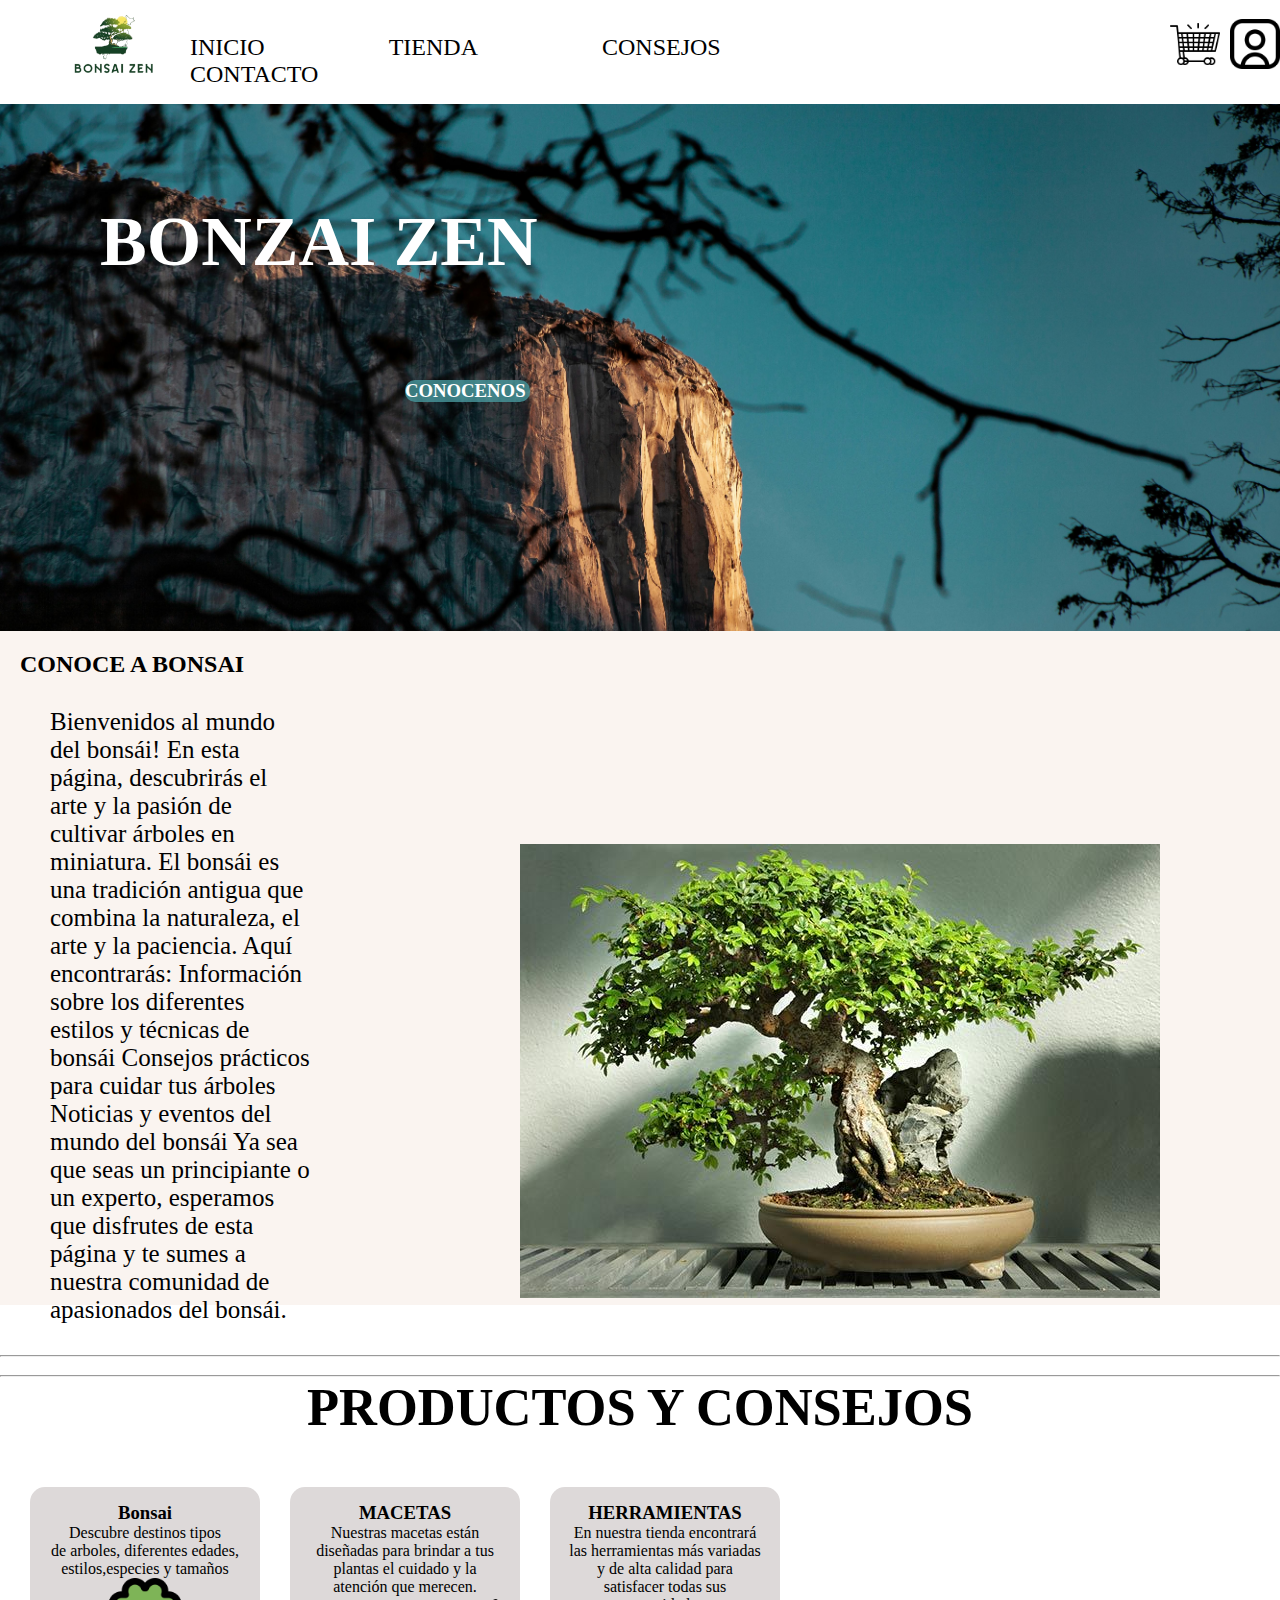
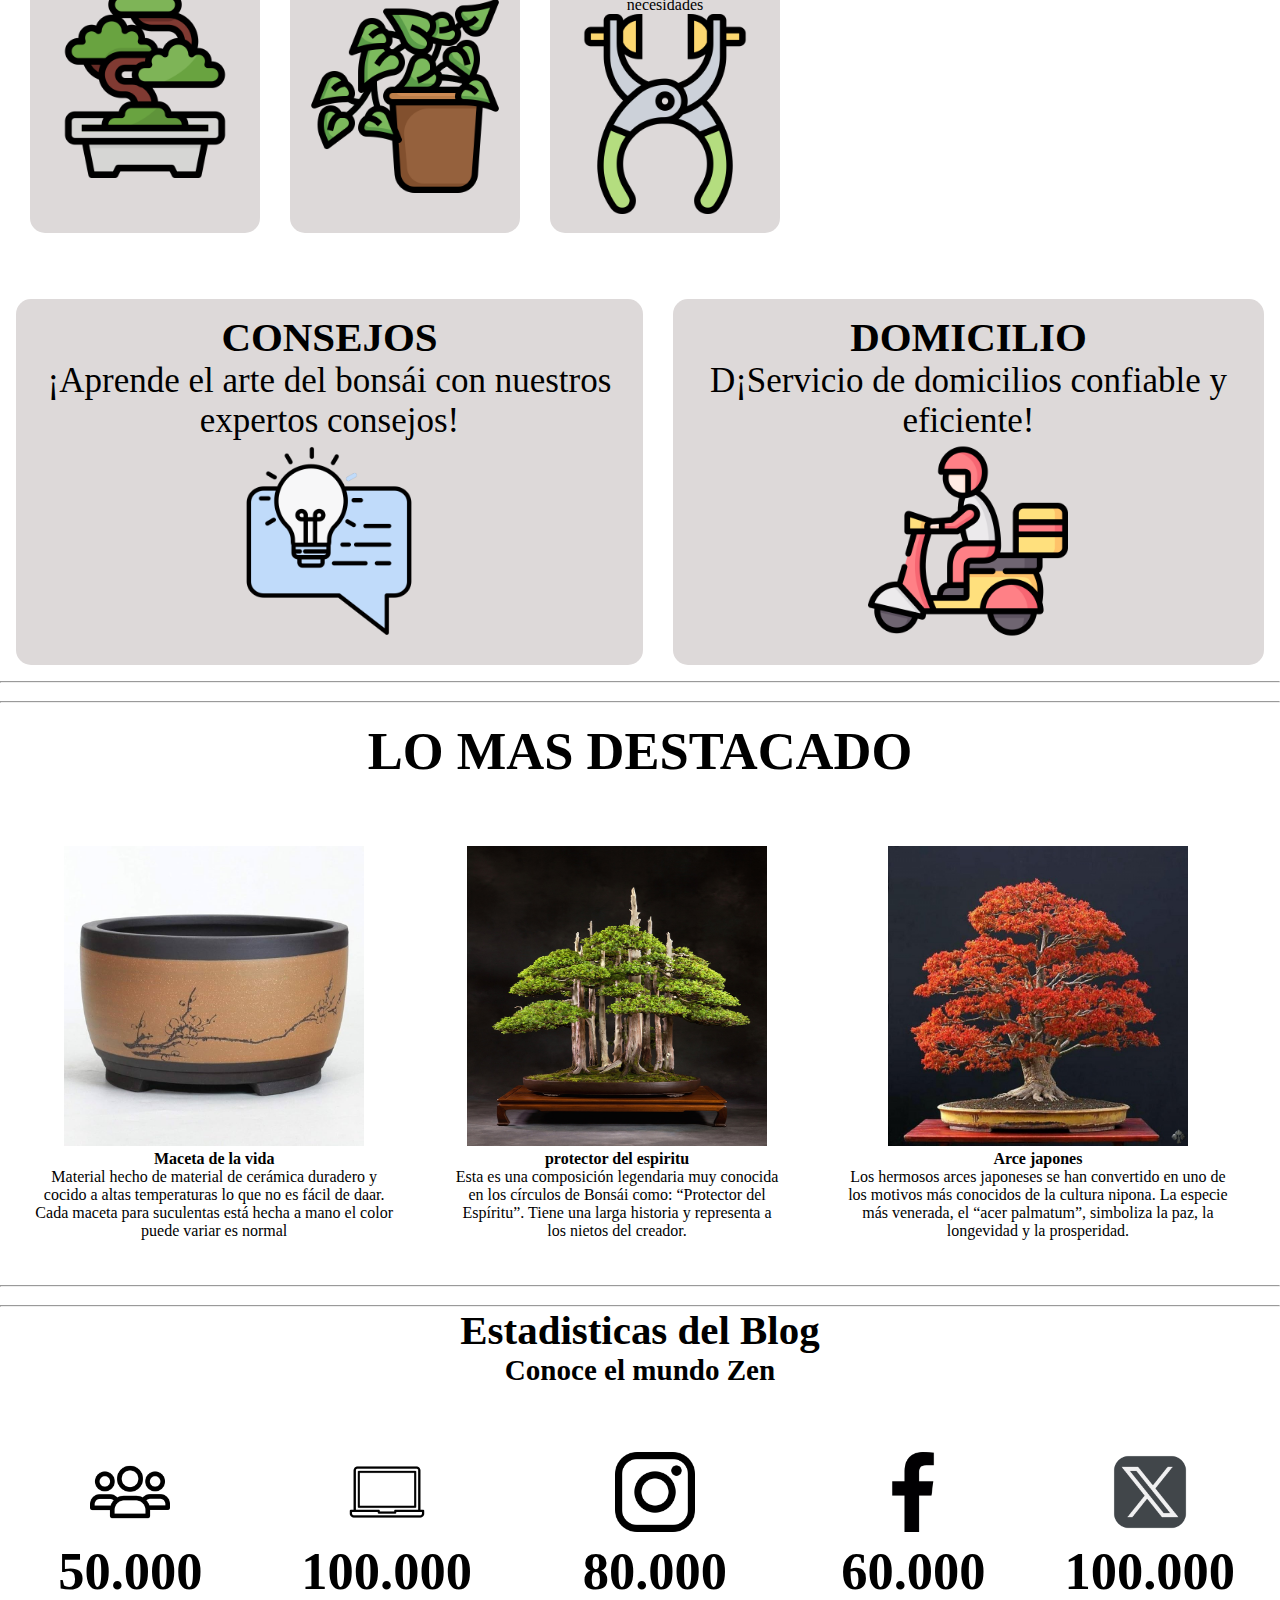
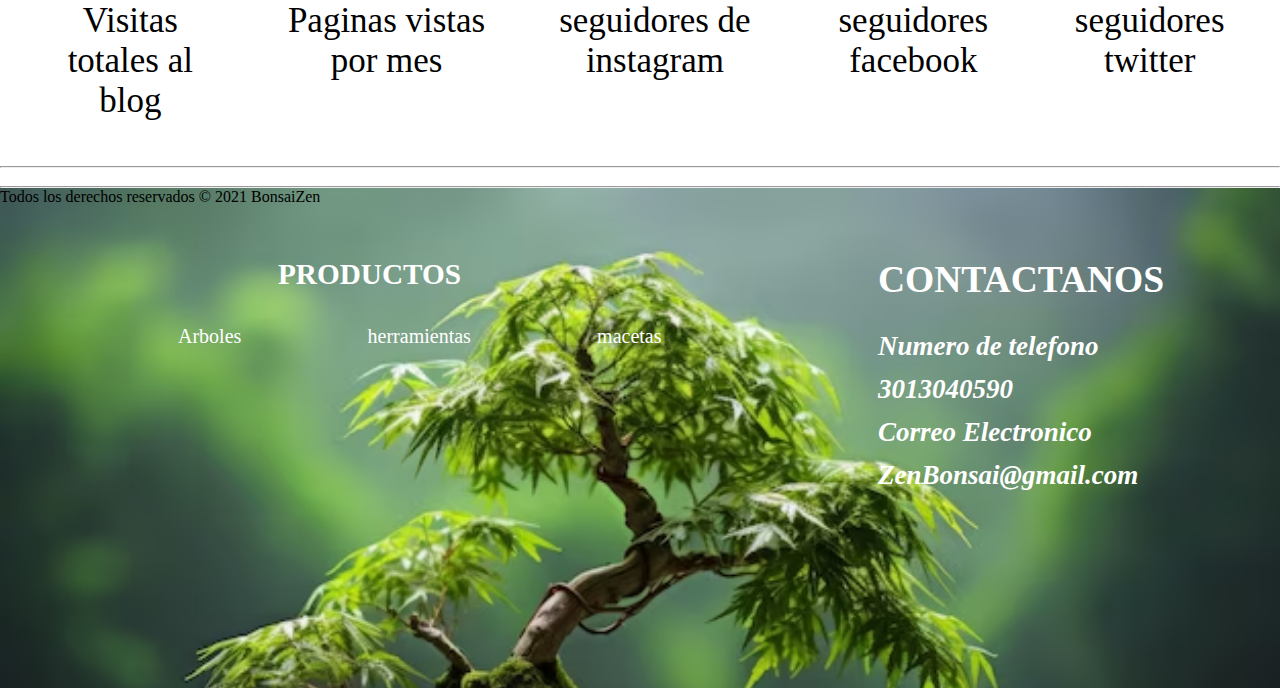
<file: index.html>
<!DOCTYPE html>
<html lang="es">
<head>
    <meta charset="UTF-8">
    <meta name="viewport" content="width=device-width, initial-scale=1.0">
    <title>Zen</title>
    <link rel="stylesheet" href="diseño.css">
    <link rel="preconnect" href="https://fonts.googleapis.com">
    <link rel="preconnect" href="https://fonts.gstatic.com" crossorigin>
    <link href="https://fonts.googleapis.com/css2?family=Itim&family=Josefin+Sans:ital,wght@0,100..700;1,100..700&display=swap" rel="stylesheet">   
</head>
 <!--parte de brayan-->


 
 <!--Cabecera header-->
 <body>
    
    <header >
        <img src="Imagenes/Banneruno.png" alt="banner" class="logo" style="height:100px;" >
        <nav>
            <ul>
                <li><a href="#inicio">INICIO</a></li>
                <li><a href="#lugares">TIENDA</a></li>
                <li><a href="#gastronomia">CONSEJOS</a></li>
                <li><a href="#contactos2">CONTACTO</a></li>
            </ul>
        </nav>
        <div>
            <img src="Imagenes/user.png" alt="usuarios" style="width: 50px;" class="user">
            <img src="Imagenes/carro.png" alt="carro" style="width: 50px;" class="compras">
        </div>
           
    </header>
   
    

    <!--FIN cabecera header-->
    <hr>
    <main>
        <h1 class="titulo">BONZAI ZEN</h1>
        <div class="botton"><h3 style="color: white;">Conocenos</h3></div>
        <div class="fondo1"></div>
      
        <!--contenedor principal main-->
        <div id="inicio"></div>
        <section class="fondo2">
            <!--comienzo introduccion-->
            <h2>CONOCE A BONSAI</h2>
            <p class="bienvenido">Bienvenidos al mundo del bonsái! En esta página, descubrirás
                el arte y la pasión de cultivar árboles en miniatura. El
                bonsái es una tradición antigua que combina la naturaleza,
                el arte y la paciencia. Aquí encontrarás:
                Información sobre los diferentes estilos y técnicas de
                bonsái
                Consejos prácticos para cuidar tus árboles Noticias y
                eventos del mundo del bonsái
                Ya sea que seas un principiante o un experto, esperamos que
                disfrutes de esta página y te sumes a nuestra comunidad de
                apasionados del bonsái.</p>
                <div class="arbol"><img src="Imagenes/bannerdos.jpg" alt=" MAS"></div>
        </section>
        <hr>
        <br>
        <hr>
         <!--parte de brayan-->
        <!--fin introduccion-->
        <div class="div1">
            <h2>PRODUCTOS Y CONSEJOS</h2>
        </div>

        <div id="lugares">
                <article class="destacados">
                    <h3>Bonsai</h3>
                    <p>Descubre destinos tipos</p>
                        <p>de arboles, diferentes edades,</p>
                        <p>estilos,especies y tamaños</p>
                    <img src="Imagenes/banner3.png" alt="banner" width="200">
                </article>


                <article class="arvi">
                    <h3>MACETAS</h3>
                    <p>Nuestras macetas están diseñadas para brindar a tus
                        plantas el cuidado y la atención que merecen.</p>
                    <img src="Imagenes/bannercuatro.png" alt="cuadro" width="200">
                </article>
       

        
                <article class="botero">
                    <h3>HERRAMIENTAS</h3>
                    <p>En nuestra tienda encontrará las herramientas más
                        variadas y de alta calidad para satisfacer todas sus
                        necesidades</p>
                    <img src="Imagenes/banner5.png" alt=" 5" width="200">
                </article>
            </div>
           
            <div class="div2">

            <div id="gastronomia">
                    <article class="destacados">
                        <h3>CONSEJOS</h3>
                        <p>¡Aprende el arte del bonsái con nuestros expertos
                            consejos!</p>
                        <img src="Imagenes/bannerseis.png" alt="6" width="200">
                    </article>
    
    
                    <article class="arvi">
                        <h3>DOMICILIO</h3>
                        <p>D¡Servicio de domicilios confiable y eficiente!</p>
                        <img src="Imagenes/bannersieye.png" alt="7" width="200"> 
                    </article>
        
                </div>
            </div>
            <hr>
            <br>
            <hr>
        <!--comienzo de o mas destacado-->
        <br>
        <div class="div3">
            <h2>LO MAS DESTACADO</h2>
        </div>

        <div id="lugares3">
                <article class="destacados3">
                    <img src="Imagenes/banner15.jpg" alt="" width="300" height="300">
                <h4>Maceta de la vida</h4>
                <p>Material hecho de material de cerámica duradero y cocido
                    a altas temperaturas lo que no es fácil de daar. Cada
                    maceta para suculentas está hecha a mano el color puede
                    variar es normal</p>
                </article>


                <article class="arvi3">
                    <img src="Imagenes/bannaer13.jpeg" alt="" width="300" height="300">
                    <h4>protector del espiritu</h4>
                    <p>Esta es una composición legendaria muy conocida en los
                        círculos de Bonsái como: “Protector del Espíritu”. Tiene
                        una larga historia y representa a los nietos del
                        creador.</p>
                </article>
       

        
                <article class="botero3">
                    <img src="Imagenes/banner14.jpg" alt="" width="300" height="300">
                    <h4>Arce japones</h4>
                <p>Los hermosos arces japoneses se han convertido en uno de
                    los motivos más conocidos de la cultura nipona. La
                    especie más venerada, el “acer palmatum”, simboliza la
                    paz, la longevidad y la prosperidad.</p>
                </article>
            </div>

       
            <hr>
            <br>
            <hr>
        <!--fin de lo mas destacado-->
        <!--comienzo de conoce el mundo zen-->
        <div class="div4">
            
        <h3>Estadisticas del Blog</h3>
        <h5>Conoce el mundo Zen</h5>
        <div id="lugares4">
            <article class="destacados4">
                
                <img src="Imagenes/bannerocho.png" alt="" width="80">
                <H2>50.000</H2>
                <p>Visitas totales al blog</p>
           
            </article>


            <article class="arvi4">
                <img src="Imagenes/bannernueve.png" alt="" width="80">
                <H2>100.000</H2>
                <p>Paginas vistas por mes</p>
            </article>
   

    
            <article class="botero4">
                <img src="Imagenes/bannerdiez.png" alt="" width="80">
                <H2>80.000</H2>
                <p>seguidores de instagram</p>
            </article>

            <article class="face4">
                <img src="Imagenes/banneronce.png" alt="" width="80">
                <H2>60.000</H2>
                <p>seguidores facebook</p>
            </article>

            <article class="x4">
                <img src="Imagenes/bannerdoce.png" alt="" width="80">
                <H2>100.000</H2>
                <p>seguidores twitter</p>
            </article>
        </div>
        </div>

       
         
           
            <!--fin de conoce el mundo zen-->
    </main>
    <hr>
    <br>
    <hr>
<!--fin contenido principal-->
<!--pie de pagina footer-->
<!--parte de Miguel-->
<footer>
        <div class="fondo3">
         <article>
             <h3>PRODUCTOS</h3>
                <ul>
                    <li>Arboles</li>
                    <li>herramientas</li>
                    <li>macetas</li>
                </ul> 
                 

        </article>
        <article id="contactos2">
            <h2>CONTACTANOS</h2>
            <h2><i>Numero de telefono
            3013040590
            <br>
            Correo Electronico
            ZenBonsai@gmail.com</i></h2>
        </article>
        
                <p>Todos los derechos reservados © 2021 BonsaiZen</p>
        
        </div>
        
            
           
</footer>
</body>
</html>
</file>
<file: diseño.css>
*{
    margin: 0px;
    padding: 0px;
    color: rgb(0, 0, 0);
   
}
header{
    width: 100%;
    position: fixed;
    background-color: #ffffff;
    
    
}
.fondo1{
    background-image:url(Imagenes/banner.jpg);
    height: 650px;
    background-repeat: no-repeat;
    background-position: center;
    background-size: cover;
    background-attachment: fixed;
    
}
.logo{
    margin-left: 50px;
    
    
   
}
.user{
    
    float: right;
    margin-left: 490px;
    margin-top: -85px;
    cursor: pointer;
}
.compras{
    float: right;
    margin-right: 60px;
    margin-top: -85px;
}
nav ul{
    color: #000000;
    list-style-type: none;
    float: right;
    margin: -70px 190px;
  

}
li{
    margin-right:120px;
    display: inline;
    text-decoration: none;
    font-size:x-large;
    
    
    
}


.active ,ul :hover{
    background-color: rgba(114, 106, 106, 0.5);
    transition: 2s ;
    border-radius: 5px;
}
.titulo{
    float: left;
    font-size: 70px;
    color: white;
    margin:  100px;
    margin-top: 200px;


}
.titulo1{
    float: left;
    font-size: 40px;
    color: white;
    padding: 0px 440px;
    margin-top: -20px;
}
.botton{
    background-color: rgba(72, 152, 158, 0.801);
    width: 125px;
    border-radius: 10px;
    float: right;
    margin: -2px 750px;
    text-transform: uppercase;
    cursor: pointer;
}

.botton:hover{
    background-color: rgba(72, 152, 158, 1);
    transition: 0.5s;
}
.conoce{
    font-size: 40px;
    margin-left: 30px;
    margin-top: 20px;

}
.arbol{
    float: right;
    margin-top: -630px;
    margin-right: 100px;


}
.bienvenido{
    margin-left: 30px;
    font-size: 25px;
    margin-top: 30px;
    margin-bottom: 150px;
    margin-right: 950px;
    
}
.fondo2{
    padding: 20PX;
    background-color: rgb(250, 244, 240);
    margin-top: -21px;
    margin-bottom: 50px;
    height: 634px;
}
.div1{
    text-align: center;
    box-shadow: #ffa600;
    color: #ffffff;
    font-size: 35px;
}


#lugares{
    display: flex;
    margin-top: 20px;
    padding: 15px;
    margin-left:-10px ;
   

}

.destacados{
    width: 700PX;
    
    background-color: #ddd9d9;
    text-align: center;
    padding: 15px;
    border-radius: 15px;
    margin: 15px;
}
.destacados:hover{
    transform:scale(1.01);}


.arvi{
    background-color: #ddd9d9;
    text-align: center;
    padding: 15px;
    border-radius: 15px;
    margin: 15px;
}
.arvi:hover{
    transform:scale(1.01);}

.botero{
    background-color: #ddd9d9;
    text-align: center;
    padding: 15px;
    border-radius: 15px;
    margin: 15px;
    
}
.botero:hover{
    transform:scale(1.01);}


.div2{
    text-align: center;
    color: #ffffff;
     font-size: 35px;}




#gastronomia{
    display: flex;
    margin-top: 20px;
    padding: 1px;

}

a:link{
    text-decoration: none;
}

.div3{
    color: #d1d4ce;
    text-align: center;
    box-shadow: #ffa600;
    font-size: 35px;
}


#lugares3{
    display: flex;
    margin-top: 20px;
    padding: 15px;
    margin-left:-10px ;
   

}

.destacados3{
    
    background-color: #ffffff;
    text-align: center;
    padding: 15px;
    border-radius: 15px;
    margin: 15px;
}
.destacados3:hover{
    transform:scale(1.01);}


.arvi3{
    background-color: #ffffff;
    text-align: center;
    padding: 15px;
    border-radius: 15px;
    margin: 15px;
}
.arvi3:hover{
    transform:scale(1.01);}

.botero3{
    background-color: #ffffff;
    text-align: center;
    padding: 15px;
    border-radius: 15px;
    margin: 15px;
    
}
.botero3:hover{
    transform:scale(1.01);}


.div4{
    
        color: #62a321;
        text-align: center;
        box-shadow: #ffa600;
        font-size: 35px;
}

#lugares4{
        display: flex;
        margin-top: 20px;
        padding: 15px;
        margin-left:-10px ;
       
    
}
    
.destacados4{
        
        background-color: #ffffff;
        text-align: center;
        padding: 15px;
        border-radius: 15px;
        margin: 15px;
}
.destacados4:hover{
        transform:scale(1.01);}
    
    
.arvi4{
        background-color: #ffffff;
        text-align: center;
        padding: 15px;
        border-radius: 15px;
        margin: 15px;
}
.arvi4:hover{
        transform:scale(1.01);}
    
.botero4{
        background-color: #ffffff;
        text-align: center;
        padding: 15px;
        border-radius: 15px;
        margin: 15px;
        
}
.botero4:hover{
        transform:scale(1.01);}

.face4{
            background-color: #ffffff;
            text-align: center;
            padding: 15px;
            border-radius: 15px;
            margin: 15px;
            
}
.face4:hover{
        transform:scale(1.01);}

.x4{
            background-color: #ffffff;
            text-align: center;
            padding: 15px;
            border-radius: 15px;
            margin: 15px;
            
}
.x4:hover{
        transform:scale(1.01);}


.fondo3{
            background-image:url(Imagenes/bonsaiiiiiiii.avif);
            height: 500px;
            width: 100%;
            background-repeat: no-repeat;
            position: relative;
            background-size: cover;
            
        
}
        
.fondo3 article{
            color: white;
            position: absolute;
            top: 20%;
            left: 10%;
            transform: translate(-50px,-50px);
            font-size: 25px;
            
}
        
        
.fondo3 ul{
    margin-left: 100px;
    margin-top: 30px;
          
        
}
  
        
 .fondo3 li{
    display: inline;
    font-size:20px;
            color: white;
            font-family: Cambria, Cochin, Georgia, Times, 'Times New Roman', serif;
}
        
.fondo3 h1{color: white;
    margin-left: 100px;
    margin-top: 30px;
            
}
        
.fondo3 h2{color: white;
            margin-left: 800px;
            margin-top: 20px;
            
        
}
        
        
.fondo3 i{
            color: rgb(255, 255, 255);
            position: relative;
            font-size: 27px;
            top: 100%;
            left: 0%; 
            transform: translate(-50px,-50px);}

.fondo3 h3{color: white;
        margin-left: 200px;
        margin-top: 20px;
                
            
    }
</file>
